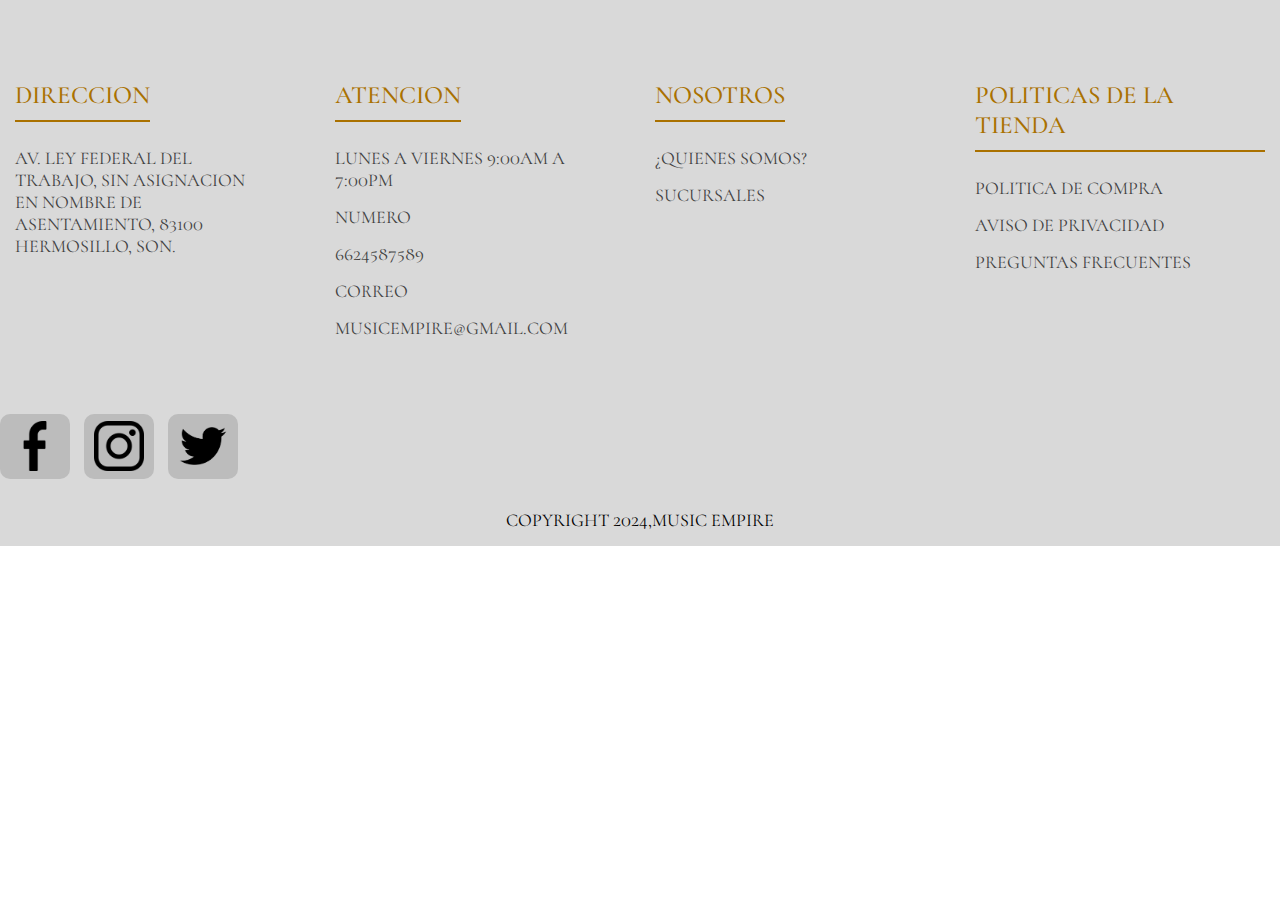
<file: index.html>
<!DOCTYPE html>
<html lang="en">
<head>
    <link rel="stylesheet" href="Styles/Style-footer.css">
    <link rel="preconnect" href="https://fonts.googleapis.com">
    <link rel="preconnect" href="https://fonts.gstatic.com" crossorigin>
    <link href="https://fonts.googleapis.com/css2?family=Cormorant+Garamond:ital,wght@0,300;0,400;0,500;0,600;0,700;1,300;1,400;1,500;1,600;1,700&display=swap" rel="stylesheet">
    <link rel="preconnect" href="https://fonts.googleapis.com">
    <link rel="preconnect" href="https://fonts.gstatic.com" crossorigin>
    <link href="https://fonts.googleapis.com/css2?family=Cormorant+Garamond:ital,wght@0,300;0,400;0,500;0,600;0,700;1,300;1,400;1,500;1,600;1,700&family=Cormorant+SC:wght@300;400;500;600;700&display=swap" rel="stylesheet">
    <meta charset="UTF-8">
    <meta name="viewport" content="width=device-width, initial-scale=1.0">
    <title>Proyecto Diseño Web</title>
</head>
<body>
    <footer>
        <div class="footer">
            <div class="footer-container">
                <div class="footer-row">
                    <div class="footer-links">
                        <h4>DIRECCION</h4>
                        <ul>
                            <li><a href="#">AV. LEY FEDERAL DEL TRABAJO, SIN ASIGNACION EN NOMBRE DE ASENTAMIENTO, 83100 HERMOSILLO, SON.</a></li>
                        </ul>
                    </div>
                    <div class="footer-links">
                        <h4>ATENCION</h4>
                        <ul>
                            <li><a href="#">LUNES A VIERNES 9:00AM A 7:00PM</a></li>
                            <li><a href="#">NUMERO</a</li>
                            <li><a href="#">6624587589</a></li>
                            <li><a href="#">CORREO</a></li>
                            <li><a href="#">MUSICEMPIRE@GMAIL.COM</a></li>
                        </ul>
                    </div>
                    <div class="footer-links">
                        <h4>NOSOTROS</h4>
                        <ul>
                            <li><a>¿QUIENES SOMOS?</a></li>
                            <li><a href="#">SUCURSALES</a></li>
                        </ul>
                    </div>
                    <div class="footer-links">
                        <h4>POLITICAS DE LA TIENDA</h4>
                        <ul>
                            <li><a href="#">POLITICA DE COMPRA</a></li>
                            <li><a href="#">AVISO DE PRIVACIDAD</a></li>
                            <li><a href="#">PREGUNTAS FRECUENTES</a></li>
                        </ul>
                    </div>
                    <div class="footer-redes">
                        <a href=""><img src="Images/Images-Footer/facebook.png" alt="facebook" class="footer-images"></a>
                        <a href=""><img src="Images/Images-Footer/instagram.png" alt="instagram" class="footer-images"></a>
                        <a href=""><img src="Images/Images-Footer/x.png" alt="x" class="footer-images"></a>  
                    </div>
                </div>
            </div>
        </div>
        <div class="footer-copyright">
            <label class="footer-label-copyright">COPYRIGHT 2024,</label>
            <label class="footer-label-tienda">MUSIC EMPIRE</label>
        </div>
    </footer>
</body>
</html>
</file>
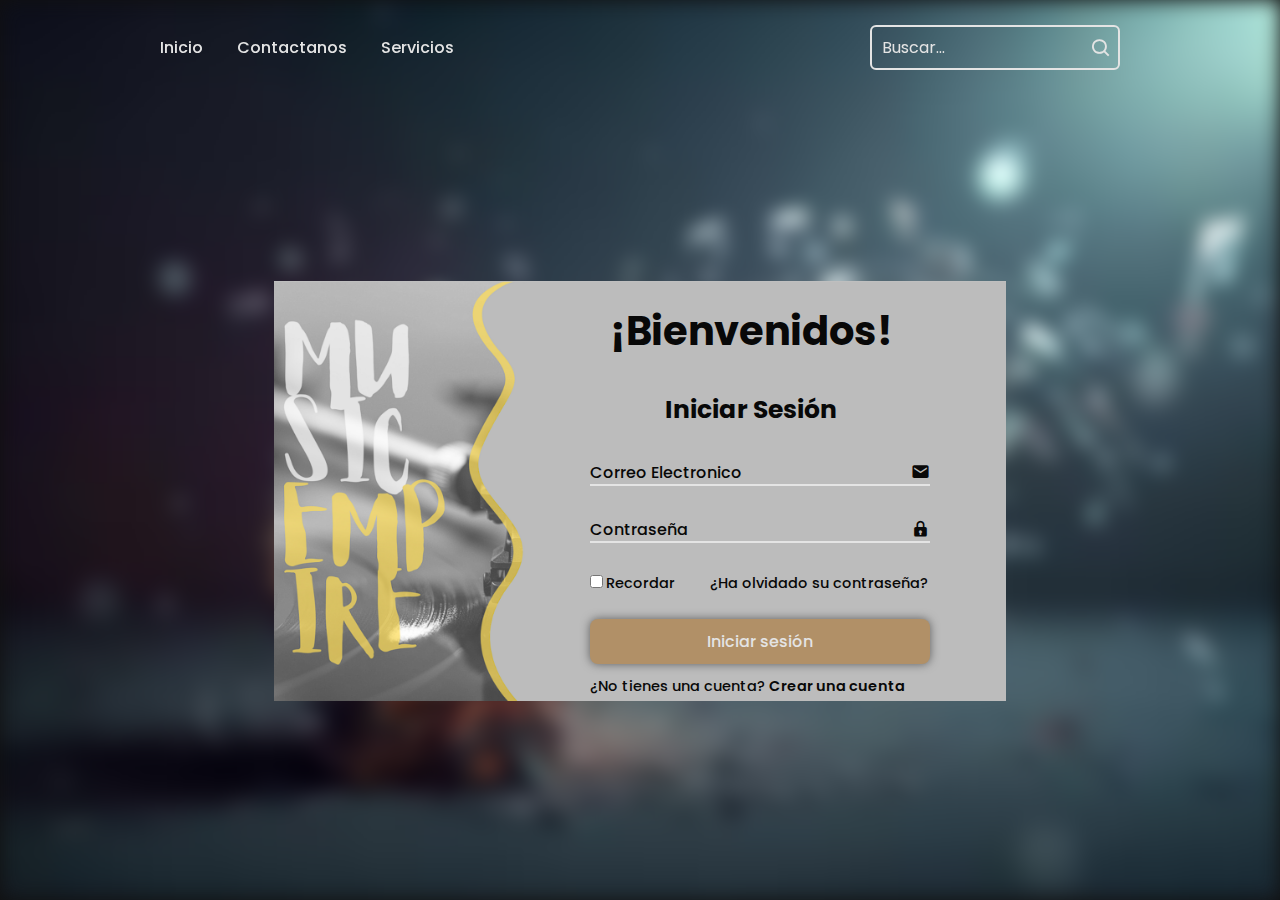
<file: login.html>
<!DOCTYPE html>
<html lang="en">
<head>
<meta charset="UTF-8">
<meta http-equiv="X-UA-Compatible" content="IE=edge">
<meta name="viewport" content="width=device-width, initial-scale=1.0">
<title>LOGIN</title>
<link rel="stylesheet" href="Styles/StyleLogin.css">
<link href='https://unpkg.com/boxicons@2.1.4/css/boxicons.min.css' rel='stylesheet'>
</script>
</head>
<body>
<header class="header">
    <nav class="navbar">
        <a href="#">Inicio</a>
        <a href="#">Contactanos</a>
        <a href="#">Servicios</a>
    </nav>

    <form action="" class="search-bar">
        <input type="text" placeholder="Buscar...">
        <button type="submit"><i class='bx bx-search'></i></button>
    </form>
</header>

<div class="background"></div>

<div class="container">
    <div class="content"></div>

    <div class="logreg-box">
        <div class="form-box login">
            <h2>¡Bienvenidos!</h2>
            <form action="#">
                <h1>Iniciar Sesión</h1>

                <div class="input-box">
                    <span class="icon"><i class='bx bxs-envelope'></i></span>
                    <input type="email" required oninput="checkInput(this)">
                    <label>Correo Electronico</label>
                </div>

                <div class="input-box">
                    <span class="icon"><i class='bx bxs-lock'></i></span>
                    <input type="password" required oninput="checkInput(this)">
                    <label>Contraseña</label>
                </div>

                <div class="remember-forgot">
                    <label><input type="checkbox">Recordar</label><a href="#">¿Ha olvidado su contraseña?</a>
                </div>
                <br>
                <button type="submit" class="btn">Iniciar sesión</button>

                <div class="login-register">
                    <p>¿No tienes una cuenta? <a href="#" class="register-link"> Crear una cuenta</a></p>
                </div>
                
            </form>
        </div>

        <div class="form-box register">
            <form action="#">
                <h1>Registrarse</h1>

                <div class="input-box">
                    <span class="icon"><i class='bx bxs-user'></i></span>
                    <input type="text" required oninput="checkInput(this)">
                    <label>Nombre</label>
                </div>

                <div class="input-box">
                    <span class="icon"><i class='bx bxs-envelope'></i></span>
                    <input type="email" required oninput="checkInput(this)">
                    <label>Correo Electronico</label>
                </div>

                <div class="input-box">
                    <span class="icon"><i class='bx bxs-lock'></i></span>
                    <input type="password" required oninput="checkInput(this)">
                    <label>Contraseña</label>
                </div>

                <div class="remember-forgot">
                    <label><input type="checkbox">Aceptar terminos y condiciones</label>
                </div>
                <br>
                <button type="submit" class="btn">Registrarse</button>

                <div class="login-register">
                    <p>¿Ya tienes una cuenta? <a href="#" class="login-link">Iniciar Sesión</a></p>
                </div>
                
            </form>
        </div>

    </div>
</div>

<script src="javaScript/script-login.js"></script>
</body>
</html>
</file>
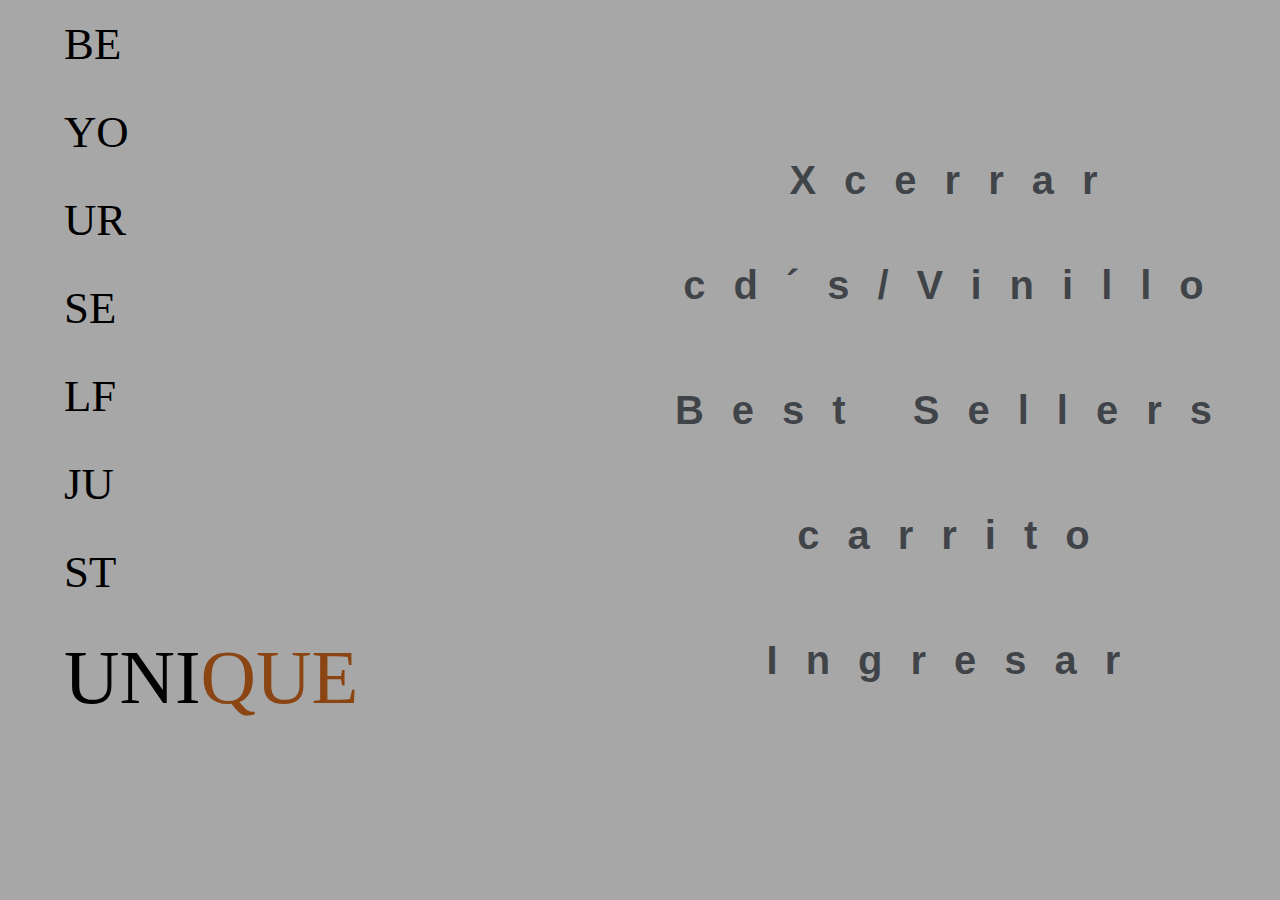
<file: menu.html>
<!DOCTYPE html>
<html lang="en">
<head>
    <link rel="stylesheet" href="Styles/Style-home.css">
    <meta charset="UTF-8">
    <meta name="viewport" content="width=device-width, initial-scale=1.0">
    <title>Proyecto Diseño Web</title>
</head>
<body>
    <div class="menu-container">
        <div class="button-group">
            <button class="close-button"><a href="home.html">Xcerrar</a></button>
            <button class="yellow-button">cd´s/Vinillo</button>
            <button class="yellow-button"><a href="Seccion3.html">Best Sellers</a></button>
            <button class="yellow-button">carrito</button>
            <button class="yellow-button"><a href="login.html"> Ingresar</a></button>
        </div>
        <div class="vertical-menu">
            <p class="texto_fondo_menu">BE</p>
            <p class="texto_fondo_menu">YO</p>
            <p class="texto_fondo_menu">UR</p>
            <p class="texto_fondo_menu">SE</p>
            <p class="texto_fondo_menu">LF</p>
            <p class="texto_fondo_menu">JU</p>
            <p class="texto_fondo_menu">ST</p>
            <p class="texto_fondo_menu1">UNI<span class="unique">QUE</span></p>
        </div>
    </div>
</body>
</html>
</file>
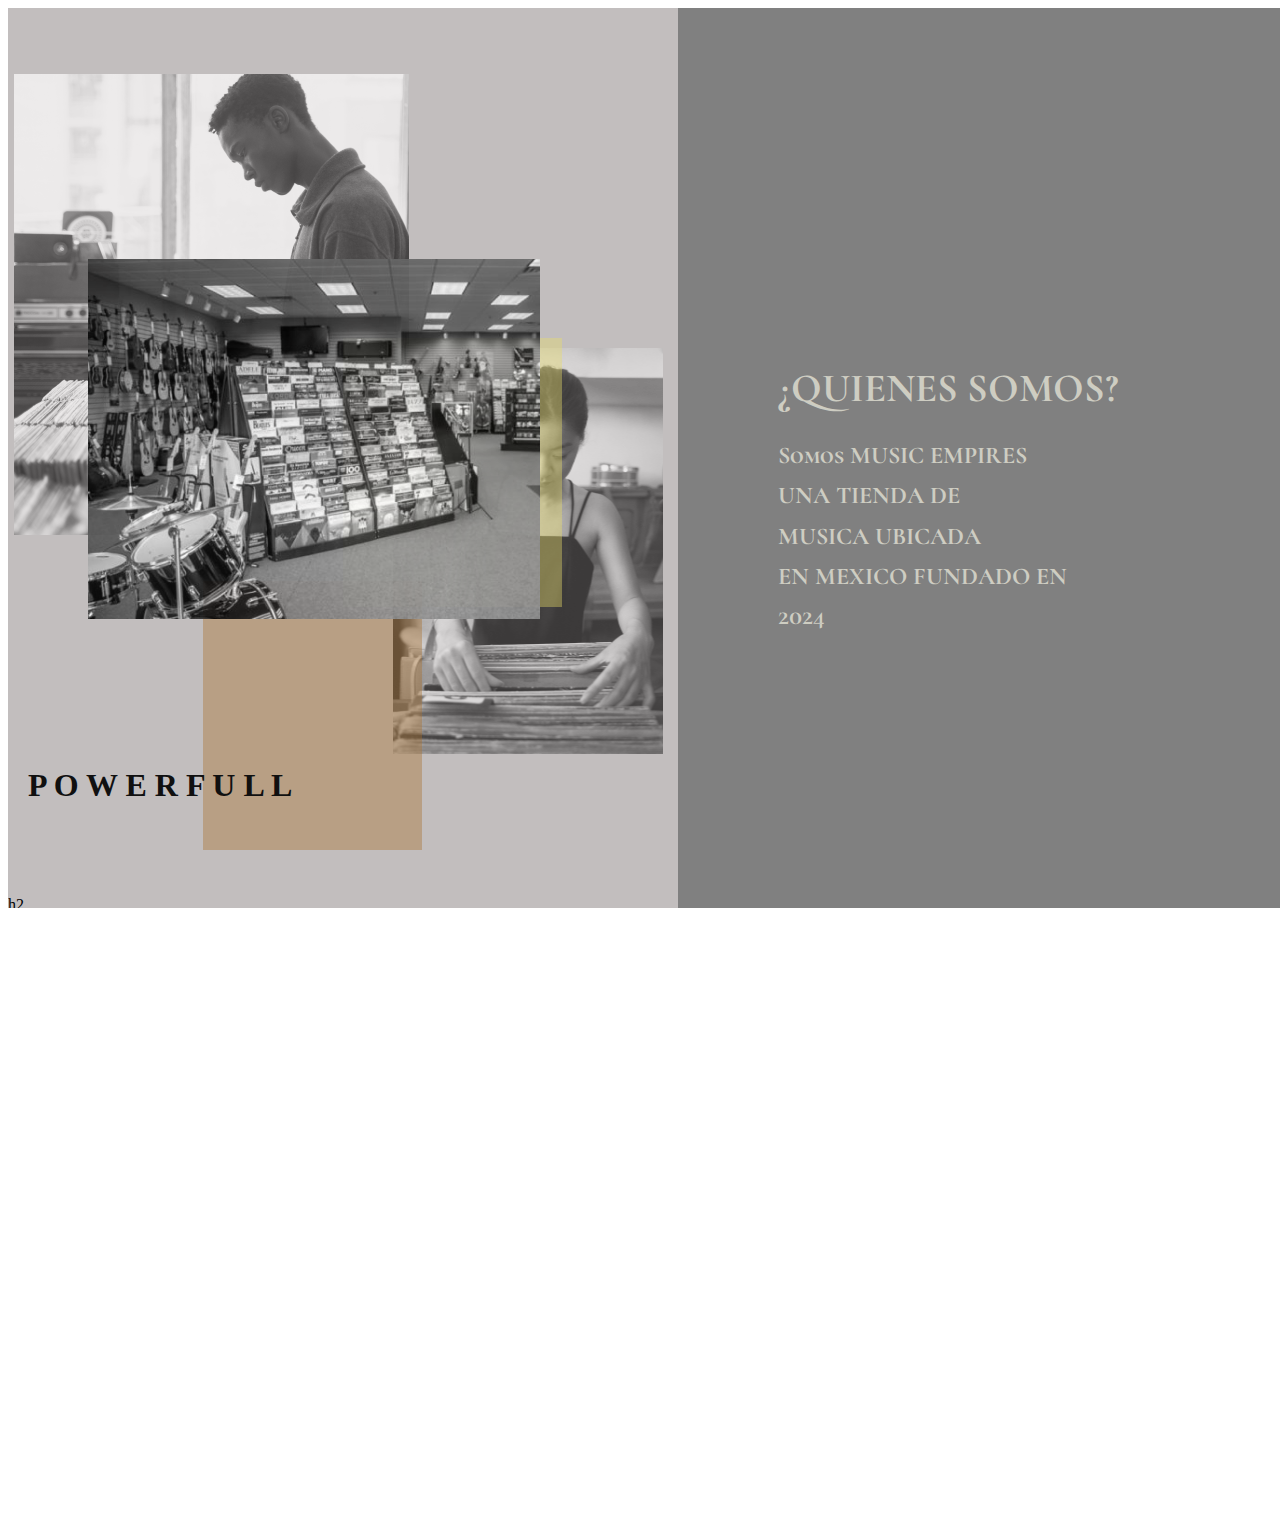
<file: Seccion1.html>
<!DOCTYPE html>
<html lang="en">
<head>
    <meta charset="UTF-8">
    <meta name="viewport" content="width=device-width, initial-scale=1.0">
    <link rel="stylesheet" href="/Styles/Style-2.css">
    <title>SECCION1</title>
</head>
<div class= "fondo">
<body>
   
    <!-- imagenes -->
    <img src="/Images/Images-2/imgDiscosBN.png" class="imgDiscosBN" alt=" Discos">
    <img src="/Images/Images-2/ImgHombreBN.png" class="ImgHombreBN"  alt="Hombre">
    <img src="/Images/Images-2/imgMujerBN.png" class="imgMujerBN"  alt="Mujer">
   
    <!---UbicaCion-->
    <div class= "Ubicacion">
       <h1>¿QUIENES SOMOS?</h1>
    </div>
    <!---letras --->  
    <div class="letras"> 
       <h2>Somos MUSIC EMPIRES</h2>
      <h2> UNA TIENDA DE </h2>
      <h2> MUSICA UBICADA</h2>
       <h2>EN MEXICO FUNDADO EN</h2>
       <h2>2024</h2>
    </div>
    <div class="pav">
        h2
    </div>  

    </div>
    
    <!-- Regtangulos transparentes -->
    <div class= "Regtangulo1"></div>
    <div class= "Regtangulo2"></div>
    
    <div Class= "power">
        <h1>P    O     W      E      R    F      U     L     L </h1>
    </div>

    </div>
</body>
</div>
</html>
</file>
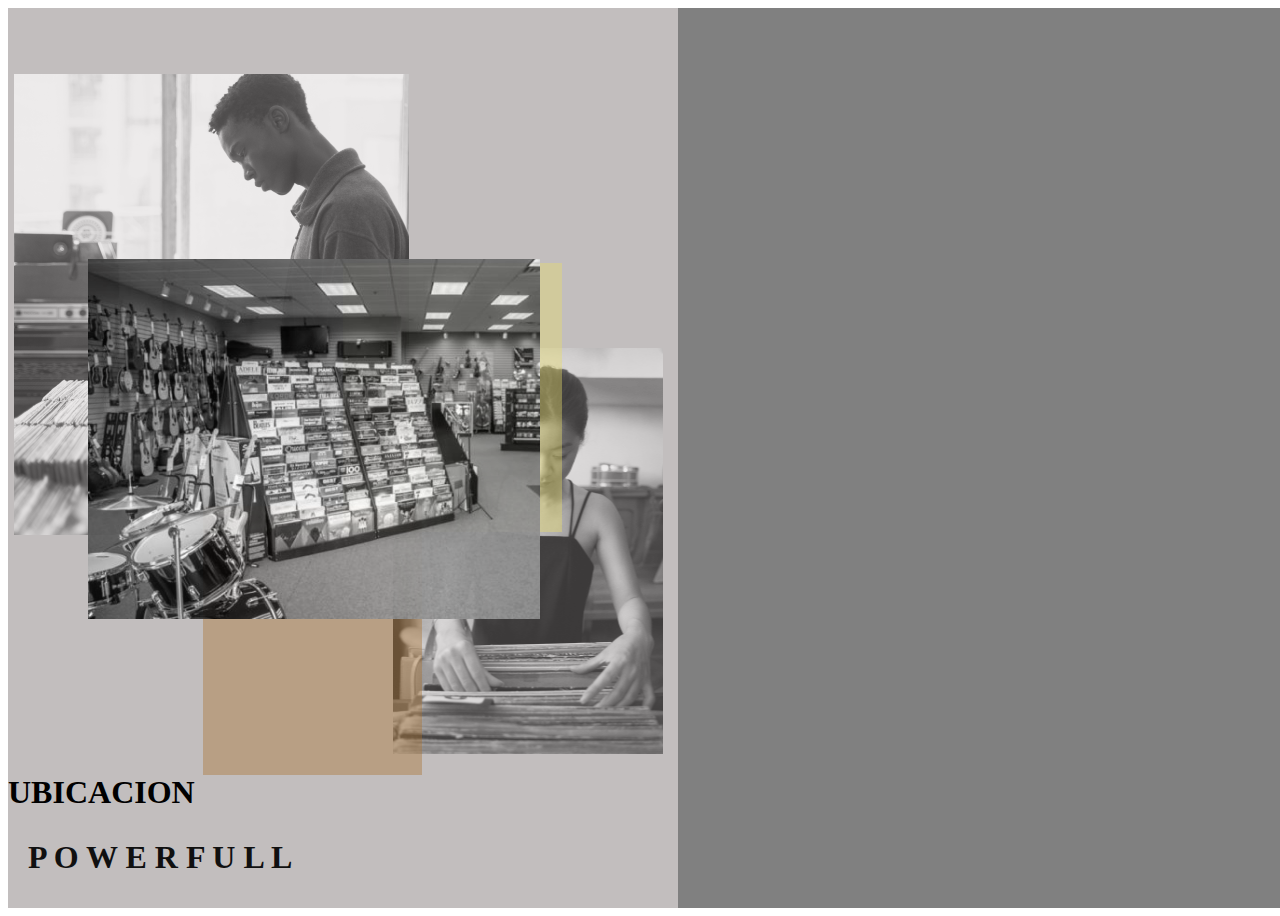
<file: seccion1.html>
<!DOCTYPE html>
<html lang="en">
<head>
    <meta charset="UTF-8">
    <meta name="viewport" content="width=device-width, initial-scale=1.0">
    <link rel="stylesheet" href="Styles/Style4.css">
    <title>Ubicacion 1</title>
</head>
<div class= "fondo">
<body>
   
    <!-- imagenes -->
    <img src="Images/IMAGENES UBICACION/imgDiscosBN.png" class="imgDiscosBN" alt=" Discos">
    <img src="Images/IMAGENES UBICACION/ImgHombreBN.png" class="ImgHombreBN"  alt="Hombre">
    <img src="Images/IMAGENES UBICACION/imgMujerBN.png" class="imgMujerBN"  alt="Mujer">
   
    
     <!-- Ubicacion -->
     <iframe src="https://www.google.com/maps/embed?pb=!1m18!1m12!1m3!1d3486.2910688546544!2d-110.94010592568615!3d29.097087062835527!2m3!1f0!2f0!3f0!3m2!1i1024!2i768!4f13.1!3m3!1m2!1s0x86ce85c577a5c127%3A0xcdc312ab76cbcfa0!2sGrand%20Kino%20Hermosillo!5e0!3m2!1ses-419!2smx!4v1711126159519!5m2!1ses-419!2smx" class="Ubicacion"style="border:0;" allowfullscreen="" loading="lazy" referrerpolicy="no-referrer-when-downgrade"  alt="Ubicacion">
    </iframe>
    <div class= "QUIENES">
        <h1>UBICACION</h1>
     </div>
    <!-- Regtangulos transparentes -->
    <div class= "Regtangulo1"></div>
    <div class= "Regtangulo2"></div>
    
    <div class= "direccionEscrita">
        <h2>Blvd. Fco. Eusebio Kino 315, Las Lomas del Pitic, 83010 Hermosillo, Son.</h2>

    
    </div>
    
    <div Class= "power">
        <h1> P    O     W      E      R    F      U     L     L </h1>
    </div>

    </div>
</body>
</div>
</html>
</file>
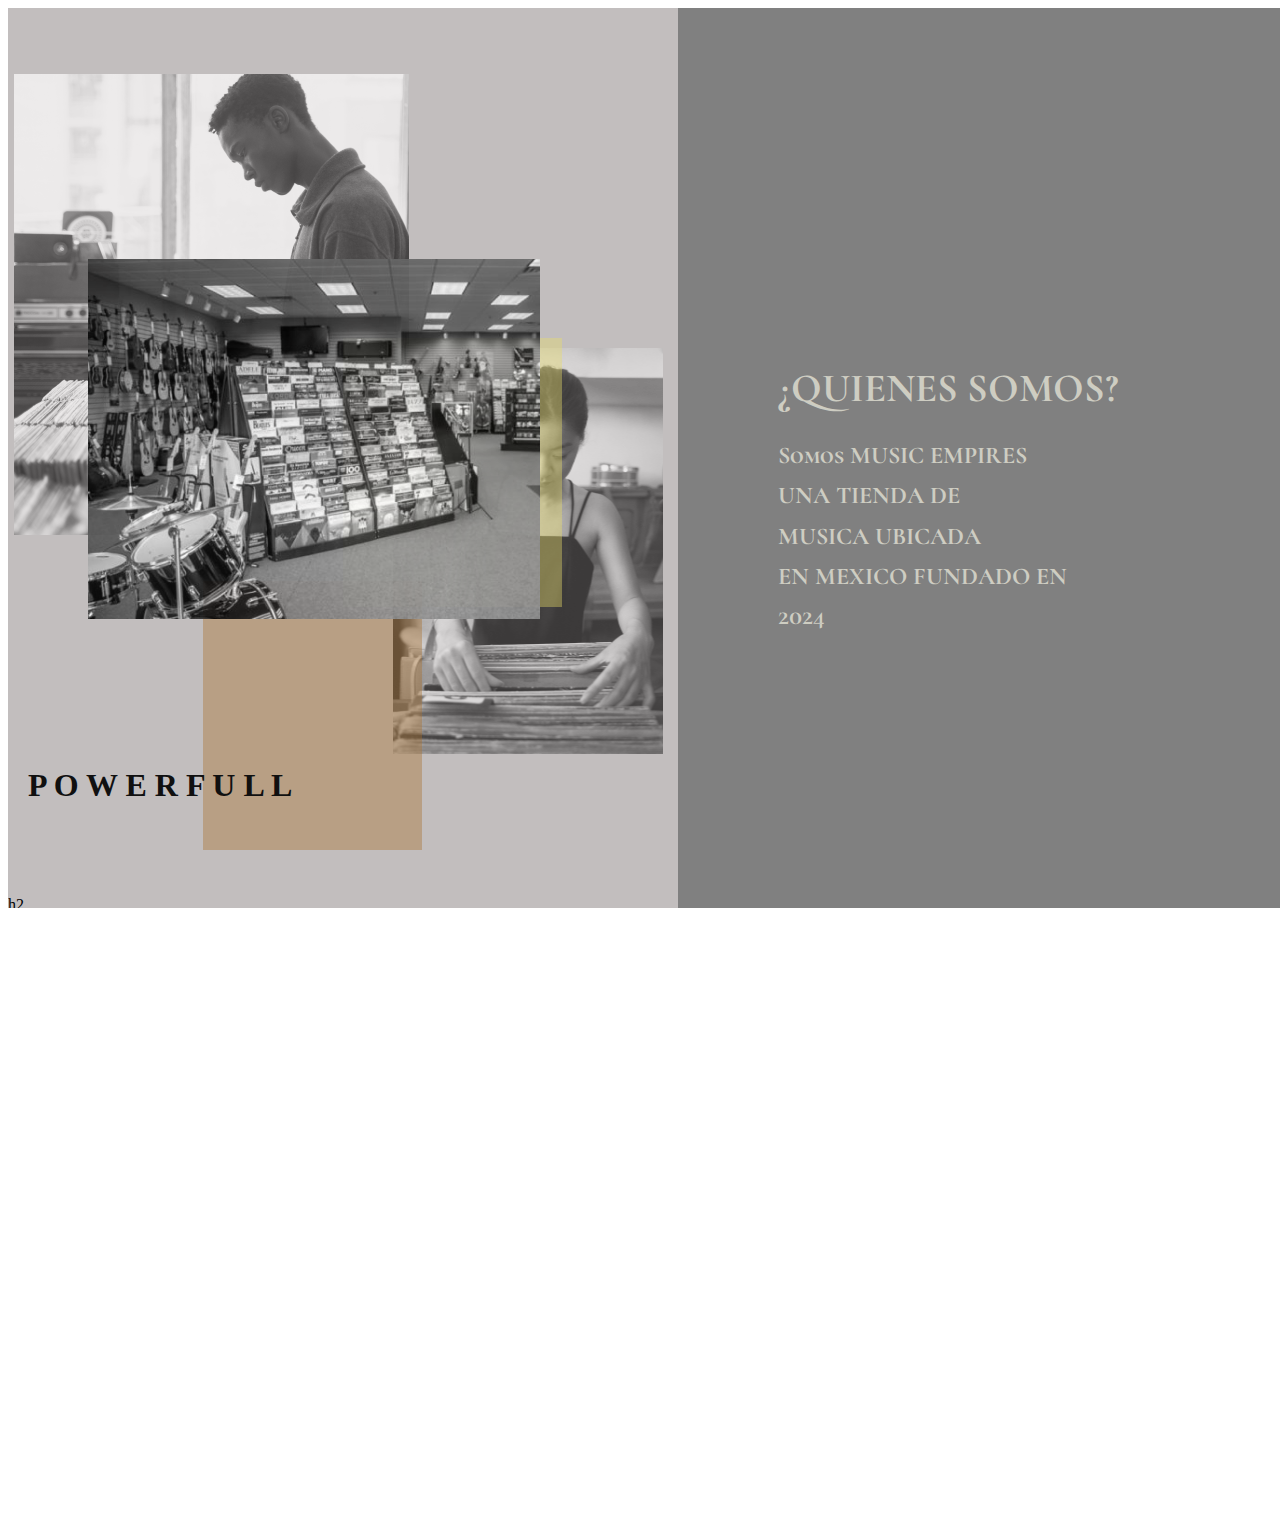
<file: Seccion2.html>
<!DOCTYPE html>
<html lang="en">
<head>
    <meta charset="UTF-8">
    <meta name="viewport" content="width=device-width, initial-scale=1.0">
    <link rel="stylesheet" href="Styles/Style-2.css">
    <title>SECCION2</title>
</head>
<div class= "fondo">
<body>
   
    <!-- imagenes -->
    <img src="Images/Images-2/imgDiscosBN.png" class="imgDiscosBN" alt=" Discos">
    <img src="Images/Images-2/ImgHombreBN.png" class="ImgHombreBN"  alt="Hombre">
    <img src="Images/Images-2/imgMujerBN.png" class="imgMujerBN"  alt="Mujer">
   
    <!---UbicaCion-->
    <div class= "Ubicacion">
       <h1>¿QUIENES SOMOS?</h1>
    </div>
    <!---letras --->  
    <div class="letras"> 
       <h2>Somos MUSIC EMPIRES</h2>
      <h2> UNA TIENDA DE </h2>
      <h2> MUSICA UBICADA</h2>
       <h2>EN MEXICO FUNDADO EN</h2>
       <h2>2024</h2>
    </div>
    <div class="pav">
        h2
    </div>  

    </div>
    
    <!-- Regtangulos transparentes -->
    <div class= "Regtangulo1"></div>
    <div class= "Regtangulo2"></div>
    
    <div Class= "power">
        <h1>P    O     W      E      R    F      U     L     L </h1>
    </div>

    </div>
</body>
</div>
</html>
</file>
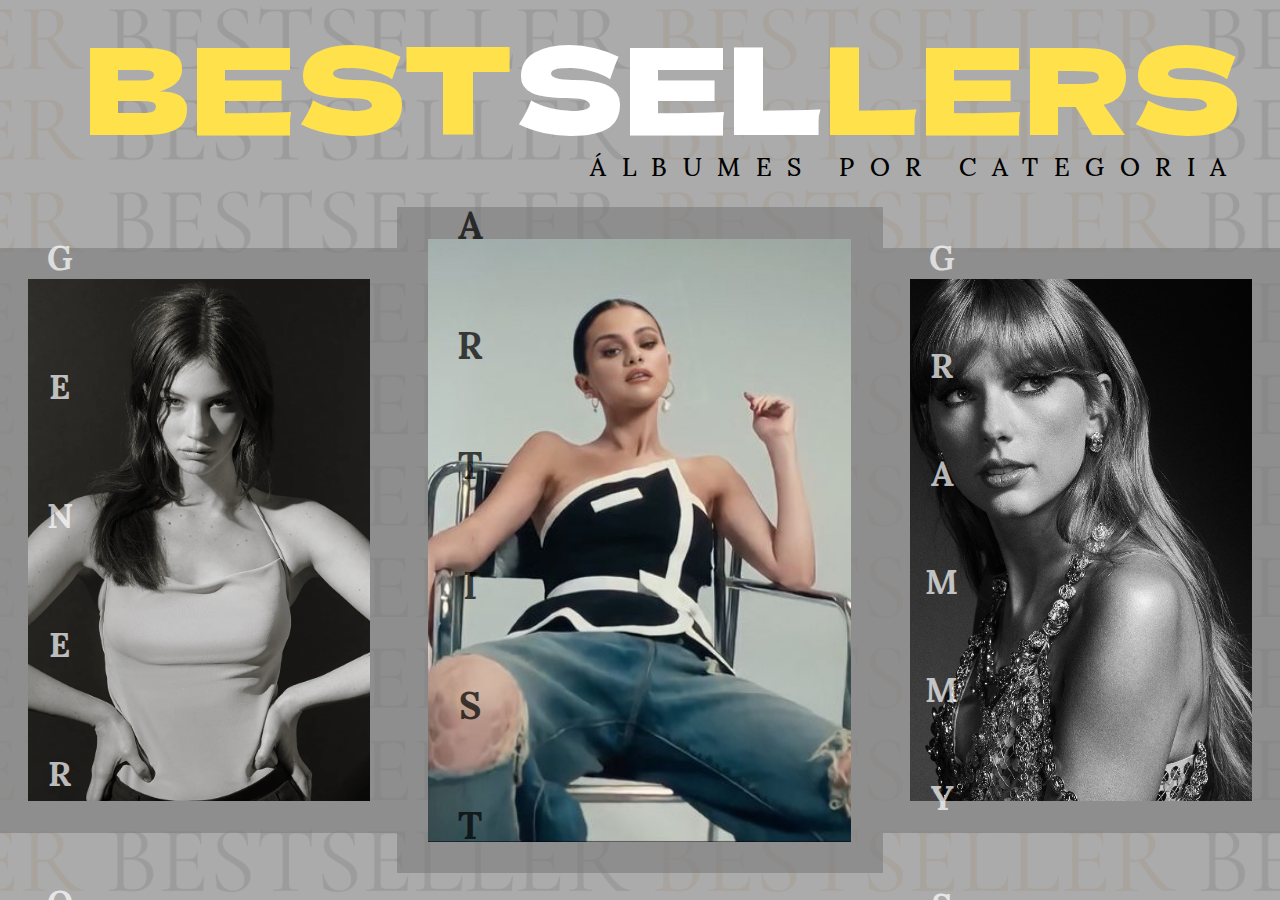
<file: Seccion3.html>
<!DOCTYPE html>
<html lang="en">
<head>
    <meta charset="UTF-8">
    <meta name="viewport" content="width=device-width, initial-scale=1.0">
    <title>Sección 3</title>
    <link rel="stylesheet" href="Styles/Styles-3.css">
    <link rel="preconnect" href="https://fonts.googleapis.com">
    <link rel="preconnect" href="https://fonts.gstatic.com" crossorigin>
    <link href="https://fonts.googleapis.com/css2?family=Dela+Gothic+One&display=swap" rel="stylesheet">
    <link rel="preconnect" href="https://fonts.googleapis.com">
    <link rel="preconnect" href="https://fonts.gstatic.com" crossorigin>
    <link href="https://fonts.googleapis.com/css2?family=Sumana:wght@400;700&display=swap" rel="stylesheet">
    <link rel="preconnect" href="https://fonts.googleapis.com">
    <link rel="preconnect" href="https://fonts.gstatic.com" crossorigin>
    <link href="https://fonts.googleapis.com/css2?family=Benne&display=swap" rel="stylesheet">
</head>
<body>
        <div class="container-div">
            
            <img src="Images//Images-3/FONDO.png" alt="Imagen FONDO" class="seccion3-bg">

            <div class="div-titulo-subtitulo-seccion3">
                
                <div class="div-titulo">
                    <span class="amarillo">BEST</span>
                    <span class="blanco">SEL</span>
                    <span class="amarillo">LERS</span>
                </div>
                
                <h2>ÁLBUMES POR CATEGORIA</h2>
            
            </div>
            
            <div class="div-genero">
                
                <img src="Images/Images-3/Img1.png" alt="Img1">
                
                <div class="texto-genero">
                    <h1>GENERO</h1>
                </div>

            </div>

            <div class="div-artista">
                
                <img src="Images/Images-3/Img2.jpg" alt="Img2">
                
                <div class="texto-artista">
                    <h1>ARTISTA</h1>
                </div>
                
            </div>
                
            <div class="div-grammys">
                
                <img src="Images/Images-3/img3.png" alt="Img3">
                
                <div class="texto-grammys">
                    <h1>GRAMMYS</h1>
                </div>

            </div>

        </div>
</body>
</html>
</file>
<file: Styles/Style-footer.css>
*{
    margin: 0;
    padding: 0;
    box-sizing: border-box;
    list-style: none;
    
}

.footer-container{
    max-width: 1350px;
    margin: 0 auto;
}

.footer{
    background-color: rgb(217, 217, 217);
    padding: 80px 0;
}

.footer-row{
    display: flex;
    flex-wrap: wrap;
}

.footer-links{
    width: 25%;
    padding: 0 15px;
}

.footer-links h4{
    font-size: 25px;
    color: rgb(170, 113, 0.18);
    margin-bottom: 25px;
    font-weight: 500;
    border-bottom: 2px solid;
    padding-bottom: 10px;
    display: inline-block;
    font-family: "Cormorant Garamond", regular;
}

.footer-links ul li a{
    font-size: 18px;
    text-decoration: none;
    color: rgb(66, 66, 66);
    display: block;
    margin-bottom: 15px;
    width: 240px;
    transition: all .3s ease;
    font-family: "Cormorant SC", serif, regular;
}

.footer-links ul li a:hover{
    color: rgb(0, 0, 0);
    padding-left: 6px;
}

.footer-images{
    width: 50px;  
    position: relative;
    top: 7px;
}

.footer-redes a{
    display: inline-block;
    max-height: 70px;
    width: 70px;
    background-color: rgb(188, 188, 188);
    margin: 0 10px 10px 0;
    text-align: center;
    line-height: 40px;
    border-radius: 10px;
    transition: all .5s ease;
    position: relative;
    top: 60px;
}

.footer-redes a:hover{
    background-color: rgb(170, 113, 0.18);
}

.footer-copyright{
    background-color: rgb(217, 217, 217);
    display: flex;
    align-items: flex-end;
    justify-content: center;
    padding-bottom: 15px;
    font-family: "Cormorant SC", serif, regular;
    font-size: 18px;
}

.footer-label-copyright{
    font-size: 18px;
    font-family: "Cormorant SC", serif, regular;
}

.cormorant-garamond-regular {
  font-family: "Cormorant Garamond", serif;
  font-weight: 400;
  font-style: normal;
}

.cormorant-sc-regular {
    font-family: "Cormorant SC", serif;
    font-weight: 400;
    font-style: normal;
}

@media(max-width:991px){
    .footer-row{
        text-align: center;
    }

    .footer-links{
        width: 100%;
        margin-bottom: 30px;
    }
}
</file>
<file: Styles/StyleLogin.css>
@import url('https://fonts.googleapis.com/css2?family=Poppins:wght@300;400;500;600;700;800;900&display=swap');

* {
    margin: 0;
    padding: 0;
    box-sizing: border-box;
    font-family: 'Poppins', sans-serif;
}


body{
    /* background-color: #BCBCBC; */
    background-color: #101010;
}

.header{
    position: fixed;
    top: 0;
    left: 0;
    width: 100%;
    padding: 25px 12.5%;
    background: transparent;
    display: flex;
    justify-content: space-between;
    align-items: center;
    z-index:100;


}

.navbar a{
    position: relative;
    font-size: 16px;
    color: #e4e4e4;
    text-decoration: none;
    font-weight:500;
    margin-right: 30px;

}

.navbar a::after{
    content: '';
    position: absolute;
    left: 0;
    bottom: -6px;
    width: 100%;
    height: 2px;
    background: #e4e4e4;
    border-radius: 5px;
    transform: translateY(10px);
    opacity: 0;
    transition: .5s;

}

.navbar a:hover::after{
    transform: translateY(0);
    opacity: 1;
}

.search-bar{
    width: 250px;
    height: 45px;
    background: transparent;
    border: 2px solid #e4e4e4;
    border-radius: 6px;
    display: flex;
    align-items: center;
}

.search-bar input{
    width: 100%;
    background: transparent;
    border:none;
    outline: none;
    font-size:16px ;
    color:#e4e4e4;
    padding-left:10px;

}

.search-bar input::placeholder{
    color: #e4e4e4;
}

.search-bar button{
    width: 40px;
    height: 100%;
    background: transparent; 
    border: none;
    outline: none; 
    display: flex;
    justify-content: center ;
    align-items: center;
    cursor: pointer;
}

.search-bar button i{
    font-size: 22px;
    color: #e4e4e4;

}

.background{
    width: 100%;
    height: 100vh;
    background: url('../Images/images-login/fondo-musical-volumetrico-clave-sol-notas-generativas-ai_169016-29575.avif') no-repeat;
    background-size: cover;
    background-position: center;
    filter: blur(10px);
}

 .container{
    position: absolute;
    top: 50%;
    left: 50%;
    transform: translate(-50%, -45%);
    width: 75%;
    height: 420px;
    background: url('../Images/images-login/fondo1.png')no-repeat;
    background-size: contain;
    background-position: center;
    border-radius: 20px;
    margin-top: 20px;
} 

.container .content{
    position: absolute;
    top: 0;
    left: 0 ;
    width: 38%;
    height: 100%;

}


.form-box.login h2 {
    font-size: 40px; 
    padding-left: 20px; 
    margin-top: 20px; 
}

.form-box.login h1 {
    font-size: 25px; 
    padding-left: 75px; 
    margin-top: 30px; 
}

.form-box.register h1 {
    font-size: 25px; 
    padding-left: 75px; 
    margin-top: 30px; 
}

.container .logreg-box{
    position: absolute;
    top: 0;
    right: 0 ;
    width: calc(100% - 38%);
    height: 100%;
    overflow: hidden;

}

.logreg-box .form-box{
    position: absolute;
    padding-left: 90px; 
    color: #080808;
}

.logreg-box .form-box.login{
    transform: translateX(-25px);
    transition: transform .6s ease ;
    transition-delay: .7s;

}
.logreg-box.active .form-box.login{
    transform: translateX(600px);
    transition-delay: 0s;
}

.logreg-box .form-box.register{
    transform: translateX(600px);
    transition: transform .6s ease;
    transition-delay:0s;

}
.logreg-box.active .form-box.register{
    transform: translateX(-25px);
    transform: translateY(20px);
    transition-delay: .7s;
}



.form-box .input-box{
    position: relative;
    width: 340px;
    height: 50 px;
    border-bottom: 2px solid #e4e4e4;
    margin: 30px 0;
}

.input-box input{
    width: 100%;
    height: 100%;
    background: transparent;
    border: none;
    outline: none;
    font-size: 16px;
    color: #080808;
    font-weight: 500;
    padding-right: 20px;

}

.input-box label{
    position: absolute;
    top:50%;
    left: 0%;
    transform: translateY(-50%);
    font-size: 16px;
    font-weight: 500;
    pointer-events: none;
    transition: .5s ease;

}

.input-box input:focus + label,
.input-box input.has-value + label {
    top: -5px;
}


.input-box .icon{
    position: absolute;
    top: 0;
    right: 0;
    font-size: 19px;
}

.form-box .remember-forgot {
    font-size: 14.5px;
    font-weight: 500;
    padding-right: 2px; 
    display: flex;
    justify-content: space-between;
    overflow: hidden;
}

.remember-forgot label input{
    accent-color: #080808;
    margin-right: 3px;
}

.remember-forgot a{
    color: #080808;
    text-decoration: none;
}

.remember-forgot a:hover{
    text-decoration: underline;
}

.btn{
    width: 100%;
    height: 45px;
    background:#B19067;
    border:  none;
    outline: none;
    border-radius: 8px;
    cursor: pointer;
    font-size: 16px;
    color: #e4e4e4;
    font-weight: 500;
    box-shadow: 0 0 10px rgba(0,0,0,.5);

}
.form-box .login-register{
    font-size: 14.5px;
    font-weight: 500;
    margin-top: 12px;

}

.login-register p a {
    color:#080808;
    font-weight: 600;
    text-decoration: none;

    }

    .login-register p a:hover{
    text-decoration: underline;  

}
</file>
<file: Styles/Style-home.css>
* {
    margin: 0;
    padding: 0;
    box-sizing: border-box;
}

.Contenedor {
    position: relative;
    width: 100%;
    overflow: hidden;
}
a {
    color: inherit; /* Hereda el color del texto del elemento padre */
    text-decoration: none; /* Elimina el subrayado */
}

.nav-bar-contenedor {
    display: flex;
    align-items: center; /* Centra verticalmente los elementos */
    justify-content: space-between; /* Distribuye los elementos en el espacio disponible */
    padding: 15px;
}

.img-fondo {
    background-size: cover; /* Ajusta la imagen para cubrir completamente el contenedor */
    background-position: center; /* Centra la imagen */
    width: 100%; /* Opcional: ajusta el ancho del contenedor según tus necesidades */
    height: 100vh; /* Opcional: ajusta la altura del contenedor según tus necesidades */
    z-index: -1; /* Asegura que la imagen de fondo esté detrás del contenido */
    position: absolute; /* Permite superponer otros elementos encima de la imagen de fondo */
}

.imagen-nav {
    width: 132px;
    margin-left: 20px; /* Ajusta el valor según lo necesites para posicionar la imagen a la derecha */
    margin-top: 20px; /* Ajusta el valor según lo necesites para que el buscador esté un poco más abajo */
}

.elemento {
    font-style: italic;
    font-size: 2vw; 
    display: flex;
    justify-content: flex-end;
}

.elemento-nav {
    display: block;
    font-family: Arial, Helvetica, sans-serif;
    font-weight: 800;
    padding: 15px 30px;
    text-decoration: none;
    color: rgba(18, 23, 31, 0.37);
    margin-right: 30px; /* Ajusta el margen derecho para separar el menú del borde */
    font-size: 70px; /* Ajusta el tamaño del texto */
}

.a:hover {
    background-color: transparent;
    border: 2px solid rgba(0, 255, 76, 0, 0.77);
    color: aqua;
}

.logo {
    margin-left: 45px; /* Centra el logo en el contenedor */
    margin-right: 45px; /* Centra el logo en el contenedor */
    margin-top: -11px;
    
}



section {
    min-height: 11vh;
    display: flex;
    flex: 1; /* Hace que el buscador ocupe el espacio disponible */
    justify-content: center; /* Alinea el contenido horizontalmente al centro */
    align-items: center; /* Alinea el contenido verticalmente al centro */
}

form {
    display: flex; /* Para que los elementos dentro del formulario puedan ser flexibles */
    align-items: center; /* Centra verticalmente el contenido del formulario */
    width: 76%; /* Para que el formulario ocupe todo el ancho de la sección */
}


form > div {
    background: #fff;
    padding: 9px 10px; /* Reduce el relleno del buscador */
    border-radius: 20px;
    border: 1px solid #ffffff;
    box-shadow: rgba(255, 255, 255, 0.5) -8px -8px 15px, rgba(0, 0, 0, 0.1) 10px 10px 10px, rgba(255, 255, 255, 0.5) -8px -8px 15px inset, rgba(0, 0, 0, 0.1) 10px 10px 10px inset;
    flex: 1; /* Para que el contenedor del input se expanda */
}

form input {
    border: none;
    background: transparent;
    font-weight: bold;
    padding-left: 20px;
    font-size: 25px; /* Ajusta el tamaño del texto */
    background-image: url("img/buscador.png"); /* Cambia la ruta de la imagen según sea necesario */
    background-size: 16px;
    background-repeat: no-repeat;
    width: 100%; /* Para que el input ocupe todo el ancho del contenedor */
}

form input:focus {
    outline: none;
}
.elemento1 {
    display: flex;
    align-items: center; /* Centra verticalmente */
    justify-content: center; /* Centra horizontalmente */
    margin-top: 170px; /* Mueve el elemento un poco hacia abajo */
}
.Sobre_Nosotros {
    font-family: "Dynalight", cursive;
    font-size: 4vw; /* Utilizando unidades vw */
    font-weight: bold;
    text-decoration: none;
    color: #ffffff;
    padding: 2vw 5vw; /* Utilizando unidades vw */
    border-radius: 3vw; /* Utilizando unidades vw */
    background-color: rgba(196, 161, 98, 0.5);
    transition: background-color 0.3s ease;
}

.Sobre_Nosotros:hover {
    background-color: #d8d782;
}

.texto_fondo{
    font-family: "Herr Von Muellerhoff", cursive;
    font-size: 12vw; /* Utilizando unidades vw */
    font-weight: 400;
    font-style: normal;
    color: #ffffff;
    display: flex;
    align-items: center;
    justify-content: center;
    margin-top: 3vw; /* Utilizando unidades vw */
}
span{
    color: #fce40b;
}
.menu-container {
    display: flex;
    flex-direction: column; /* Apila los elementos verticalmente */
    justify-content: space-between; /* Distribuye los elementos verticalmente */
    align-items: flex-start; /* Alinea los elementos a la izquierda */
    padding-left: 5%; /* Ajusta el espacio a la izquierda */
    padding-right: 10%; /* Ajusta el espacio a la derecha */
    background-color: #a7a7a7; /* Establece el color de fondo */
    height: 100vh; /* Ocupa toda la altura de la pantalla */
}

.vertical-menu {
    display: flex;
    flex-direction: column; /* Apila los elementos verticalmente */
}

.texto_fondo_menu {
    margin: 18px 0; /* Margen superior e inferior de 20px, sin margen izquierdo y derecho */
    font-size: 3.5vw; /* Utiliza el 4% del ancho de la ventana */
}

.texto_fondo_menu1 {
    margin: 18px 0; /* Margen superior e inferior de 30px, sin margen izquierdo y derecho */
    font-size: 6vw; /* Utiliza el 8% del ancho de la ventana */
}


/* El resto de tu CSS permanece igual */

/* El resto de tu CSS permanece igual */

.button-group {
    position: absolute;
    top: 50%;
    right: 20px;
    transform: translateY(-50%);
    display: flex;
    flex-direction: column;
}

.close-button {
    background: transparent;
    border: none;
    font-family: Arial, sans-serif;
    font-weight: bold;
    font-size: 40px;
    color: rgba(18, 23, 31, 0.37);
    cursor: pointer;
    margin-bottom: 20px; /* Espacio entre el botón de cerrar y los demás botones */
}

.yellow-button {
    background-color: transparent;
    border: none;
    padding: 20px;
    font-family: Arial, sans-serif;
    font-weight: bold;
    font-size: 24px;
    color: rgba(18, 23, 31, 0.37);
    cursor: pointer;
    margin-bottom: 20px; /* Espacio entre los botones */
}

.yellow-button:hover {
    background-color: transparent;
}
/* El resto de tu CSS permanece igual */

/* El resto de tu CSS permanece igual */

.button-group {
    position: absolute;
    top: 50%;
    right: 20px;
    transform: translateY(-50%);
    display: flex;
    flex-direction: column;
    font-family: Arial, sans-serif; /* Cambia la fuente de los botones */
}/* El resto de tu CSS permanece igual */

.unique {
    color: #8B4513; /* Color café amarillento */
}


.close-button,
.yellow-button {
    background: transparent;
    border: none;
    font-weight: bold;
    font-size: 40px; /* Tres veces más grande */
    color: rgba(0, 0, 0, 0.37);
    cursor: pointer;
    color: rgba(18, 23, 31, 0.7); /* Haz el color un poco más oscuro */

    margin-bottom: 40px; /* Aumenta el espacio entre los botones */
    letter-spacing: 28px; /* Aumenta el espacio entre las letras */
    transition: color 0.3s ease; /* Agrega transición al cambio de color */
}

.close-button:hover,
.yellow-button:hover {
    color: yellow; /* Cambia el color del texto a amarillo al pasar el mouse */
}
</file>
<file: Styles/Style-2.css>
/* Color de fondo de pagina */
@import url('https://fonts.googleapis.com/css2?family=Cormorant+Garamond:ital,wght@0,300;0,400;0,500;0,600;0,700;1,300;1,400;1,500;1,600;1,700&family=Cormorant+SC:wght@300;400;500;600;700&display=swap');
@import url('https://fonts.googleapis.com/css2?family=Cormorant+Garamond:ital,wght@0,300;0,400;0,500;0,600;0,700;1,300;1,400;1,500;1,600;1,700&display=swap');
.fondo{
    margin: 0; 
    padding: 0; 
    background-image: linear-gradient(to right, rgb(194, 190, 190) 0%, rgb(194, 190, 190) 50%, grey 50%, grey 100%);
    position: relative;
    width: 1341px;
    height: 900px;
    overflow: hidden;
}

/* Tamaño de las imagenes y recursos de la pagina */
.imgDiscosBN{
    width:452px;
    height:360px;
    position: relative;
    top: 150px;
    left: 80px;
    z-index: 2;
}
.ImgHombreBN{
    width:395px;
    height:461px;
    position: relative;
    top: 66px;
    right: 450px;
    z-index: 1;
}
.imgMujerBN{
    width:271px;
    height:406px;
    position: relative;
    top: 285px;
    right: 470px;
    z-index: 1;
   
}
.Ubicacion{

    font-family: "Cormorant Garamond", serif;
    color: #cecdc2;
    width:400px;
    height:276px;
    position: relative;
    top: -150px;
    left: 770px;
    z-index: 0;
    size: 64px;
    line-height: 77.5px;
    letter-spacing: 4%;
    align-items: center;
    font-size: 20px;
    font-weight: 300;



}
.Regtangulo1{
    background-color:#E8DB68;
    width: 219px;
    height: 269px; 
    opacity: .4;  
    position: relative;
    bottom: 570px;
    left: 335px;
    z-index: 1;

}
.Regtangulo2{
    background-color: #AA712E;
    width: 219px;
    height: 269px; 
    opacity: .4;
    position: relative;
    bottom: 596px;
    left: 195px;
    z-index: 1;
}
.power{
    font-family: benne;
    color: #101010;
    width:500px;
    position: relative;
    bottom: 700px;
    left: 20px;
    z-index: 3;
     font: Benne;

}
.div{
    width: 452px;
    height: 360px;
    position: relative;
    top: 150px;
    left: 80px;
    z-index: 3;
}
.letras{
    font-family: Cormorant Sc;
    color: #cecdc2;
    width:500px;
    height:100px;
    position: relative;
    top: -350px;
    left: 770px;
    z-index: 0;
    size: 64px;
    line-height: 20.5px;
    letter-spacing: 4%;
    align-items: center;
}
</file>
<file: Styles/Style4.css>
/* Color de fondo de pagina */
@import url('https://fonts.googleapis.com/css2?family=Cormorant+Garamond:ital,wght@0,300;0,400;0,500;0,600;0,700;1,300;1,400;1,500;1,600;1,700&family=Cormorant+SC:wght@300;400;500;600;700&display=swap');
@import url('https://fonts.googleapis.com/css2?family=Cormorant+Garamond:ital,wght@0,300;0,400;0,500;0,600;0,700;1,300;1,400;1,500;1,600;1,700&display=swap');
.fondo{
    margin: 0; 
    padding: 0; 
    background-image: linear-gradient(to right, rgb(194, 190, 190) 0%, rgb(194, 190, 190) 50%, grey 50%, grey 100%);
    position: relative;
    width: 1341px;
    height: 900px;
    overflow: hidden;
}

/* Tamaño de las imagenes y recursos de la pagina */
.imgDiscosBN{
    width:452px;
    height:360px;
    position: relative;
    top: 150px;
    left: 80px;
    z-index: 2;
}
.ImgHombreBN{
    width:395px;
    height:461px;
    position: relative;
    top: 66px;
    right: 450px;
    z-index: 1;
}
.imgMujerBN{
    width:271px;
    height:406px;
    position: relative;
    top: 285px;
    right: 470px;
    z-index: 1;
   
}
.Ubicacion{

    font-family: "Cormorant Garamond", serif;
    color: #cecdc2;
    width:400px;
    height:276px;
    position: relative;
    top: -150px;
    left: 770px;
    z-index: 0;
    size: 64px;
    line-height: 77.5px;
    letter-spacing: 4%;
    align-items: center;
    font-size: 20px;
    font-weight: 300;



}
.Regtangulo1{
    background-color:#E8DB68;
    width: 219px;
    height: 269px; 
    opacity: .4;  
    position: relative;
    bottom: 570px;
    left: 335px;
    z-index: 1;

}
.Regtangulo2{
    background-color: #AA712E;
    width: 219px;
    height: 269px; 
    opacity: .4;
    position: relative;
    bottom: 596px;
    left: 195px;
    z-index: 1;
}
.power{
    font-family: benne;
    color: #101010;
    width:500px;
    position: relative;
    bottom: 600px;
    left: 20px;
    z-index: 3;
     font: Benne;

}
.div{
    width: 452px;
    height: 360px;
    position: relative;
    top: 150px;
    left: 80px;
    z-index: 3;
}
.letras{
    font-family: Cormorant Sc;
    color: #cecdc2;
    width:500px;
    height:100px;
    position: relative;
    top: -350px;
    left: 770px;
    z-index: 0;
    size: 64px;
    line-height: 20.5px;
    letter-spacing: 4%;
    align-items: center;
}
</file>
<file: Styles/Styles-3.css>
.html, body{
    margin: 0;
    padding: 0;
}

.h1{
    font-size: 2.5em;
    margin: 0;
    padding: 0;
    font-weight: normal;
}

.dela-gothic one-regular {
    font-family: "Dela Gothic One", sans-serif;
    font-weight: 400;
    font-style: normal;
}

.sumana-regular {
    font-family: "Sumana", serif;
    font-weight: 400;
    font-style: normal;
}

.benne-regular {
    font-family: "Benne", serif;
    font-weight: 400;
    font-style: normal;
}


.container-div{
    position: relative;
    display: flex;
    flex-direction: row;
    align-items: center;
    justify-content: space-around;
    height: 100vh;
    width: 100vw;
    overflow: hidden;
    background-color: rgba(128, 128, 128, 0.377);
}

.seccion3-bg{
    position: absolute;
    width: 100vw;
    height: 100vh;
    object-fit: cover;
    z-index: -1;
    opacity: 85%;
    background-size: cover;
}

.div-titulo-subtitulo-seccion3{
    display: flex;
    flex-direction: column;
    align-items: end;
    position: absolute;
    width: 100%;
    bottom: 75%;
    right: 3%;
}

.div-titulo{
    display: flex;
    font-family: "Dela Gothic One", sans-serif;
    font-size: 120px;
    margin: 0;
    margin-bottom: -30px;
    font-weight: 100;
}

.amarillo{
    color:#FFE24B;
    margin: 0;
}

.blanco{
    color: white;
    margin: 0;
}

.div-titulo-subtitulo-seccion3 h2{
    display: flex;
    color: black;
    font-family: "Sumana", serif;
    font-size: 25px;
    margin: 25px;
    margin-right: 0%;
    margin-top: -10px;
    line-height: 70.25px;
    letter-spacing: 15.5px;
    font-weight: 100;
}





.div-genero{
    display: flex;
    position: relative;
    background-color: rgba(124, 124, 124, 0.6);
    width: 45vh;
    height: 65vh;
    align-items: center;
    justify-content: center;
    top: 10%;
}

.div-genero img{
    position: absolute;
    width: 38vh;
    height: 58vh;
    object-fit: cover;
    object-position: 23%;
}

.texto-genero {
    font-family: "Sumana", serif;
    letter-spacing: 30px;
    font-size: 17px;
    color: white;
    opacity: 70%;
    margin: 0 0 -11.5vh -70%;
    align-self: center;
    justify-self: flex-start;
    writing-mode: vertical-rl;
    text-orientation: upright;
    font-weight: 100;
    height: fit-content;
}





.div-artista{
    display: flex;
    position: inherit;
    background-color: rgba(124, 124, 124, 0.6);
    width: 55vh;
    height: 74vh;
    align-items: center;
    justify-content: center;
    top: 10%;
}

.div-artista img{
    position: absolute;
    width: 47vh;
    height: 67vh;
    object-fit: cover;
    object-position: 55%;
}

.texto-artista {
    font-family: "Sumana", serif;
    letter-spacing: 10px;
    font-size: 18.7px;
    color: black;
    text-shadow: 0px 4px 4px 0px #00000040;
    opacity: 70%;
    margin: 0 0 -10.5vh -70%;
    align-self: center;
    justify-self: flex-start;
    writing-mode: vertical-rl;
    text-orientation: upright;
    font-weight: 100;
    height: fit-content;
}





.div-grammys{
    display: flex;
    position: relative;
    background-color: rgba(124, 124, 124, 0.6);
    width: 45vh;
    height: 65vh;
    align-items: center;
    justify-content: center;
    top: 10%;
}

.div-grammys img{
    position: absolute;
    width: 38vh;
    height: 58vh;
    object-fit: cover;
    object-position: 65%;
}

.texto-grammys {
    font-family: "Sumana", serif;
    letter-spacing: 9px;
    font-size: 17px;
    color: white;
    text-shadow: 0px 4px 4px 0px #00000040;
    opacity: 70%;
    margin: 0 0 -9.5vh -70%;
    align-self: center;
    justify-self: flex-start;
    writing-mode: vertical-rl;
    text-orientation: upright;
    font-weight: 100;
    height: fit-content;
}
</file>
